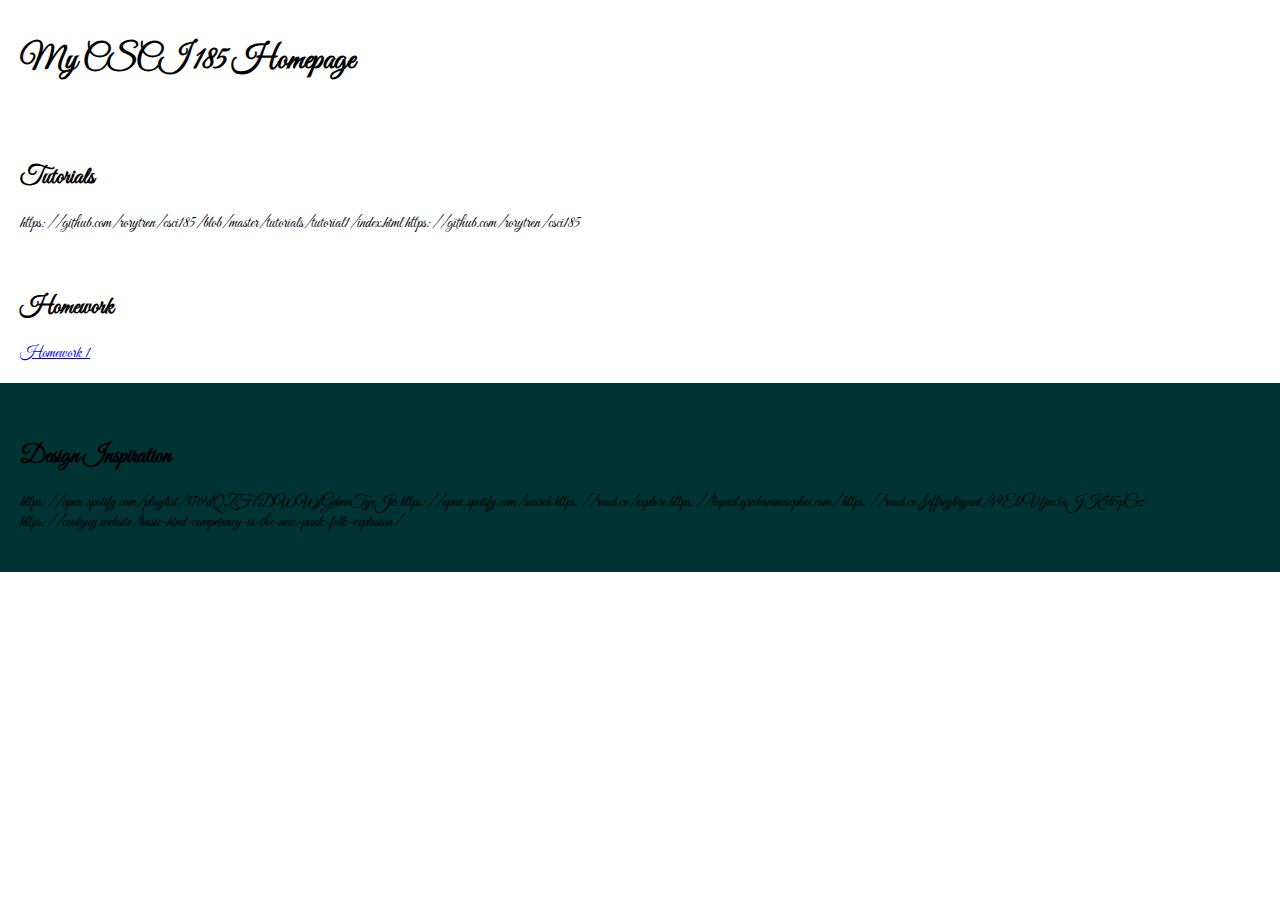
<file: index.html>
<!DOCTYPE html>
<html lang="en">
   <head>
        <!-- stylesheets and metadata go here -->
       <title>My CSCI 185 Homepage</title>       
       <link rel="stylesheet" href="style.css">
   </head>
   <body>
       <!-- HTML content tags go here. Change anything you want! -->
       <header>
           <h1>My CSCI 185 Homepage</h1>
       </header> 
       <main>
            <section id="tutorials">
                <h2>Tutorials</h2>
                 
                 https://github.com/rorytren/csci185/blob/master/tutorials/tutorial1/index.html
                 https://github.com/rorytren/csci185
                
            </section>
            <section id="homework">
                <h2>Homework</h2>
                <a href= "homework\hw01\index.html">Homework 1</a>
            </section>
            <section id="inspiration">
                <h2>Design Inspiration</h2>
                
                    https://open.spotify.com/playlist/37i9dQZF1DWWjGdmeTyeJ6
                    https://open.spotify.com/search
                    https://read.cv/explore
                    https://liquid.grahammacphee.com/
                    https://read.cv/jeffreybryant/49El1V1jw3aJK5b5pCez
                    https://coolguy.website/basic-html-competency-is-the-new-punk-folk-explosion/
                
            </section>
        </main>
   </body>
</html>
</file>
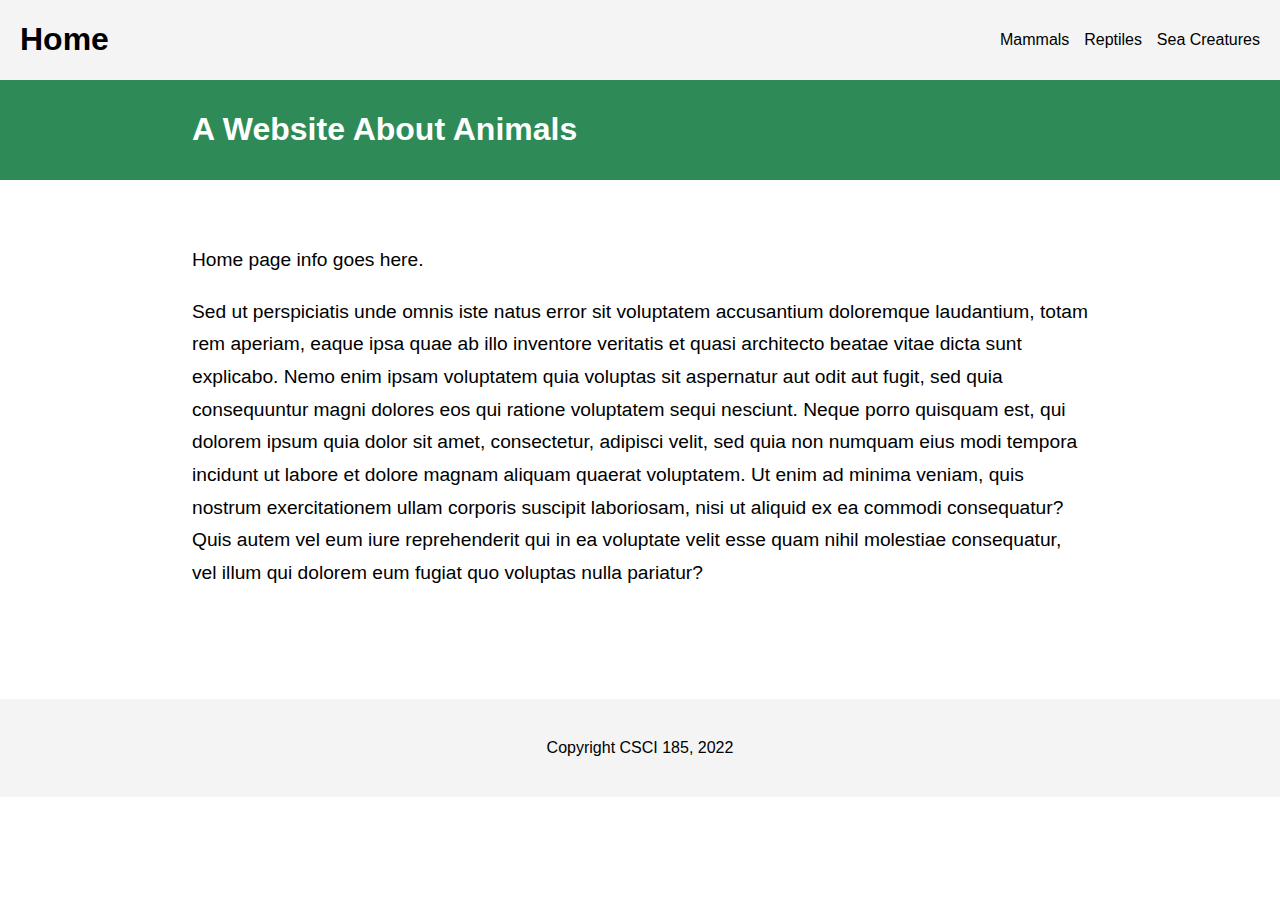
<file: quiz01/task01/index.html>
<!DOCTYPE html>
<html lang="en">
<head>
    <link rel="stylesheet" href="styles.css">
    <meta charset="UTF-8">
    <meta http-equiv="X-UA-Compatible" content="IE=edge">
    <meta name="viewport" content="width=device-width, initial-scale=1.0">
    <title>A Website About Animals</title>
</head>
<body>
    <nav>
        <h1>Home</h1>
        <ul>
            <li>
                <a href="task01\pages\mammals.html">Mammals</a>
            </li>
            <li>
                <a href="task01\pages\reptiles.html">Reptiles</a>
            </li>
            <li>
                <a href="task01\pages\sea-creatures.html">Sea Creatures</a>
            </li>
        </ul>
    </nav>
    <header>
        <h1>A Website About Animals</h1>
    </header>
    <main>
        <p>Home page info goes here.</p>
        <p>
            Sed ut perspiciatis unde omnis iste natus error sit 
            voluptatem accusantium doloremque laudantium, 
            totam rem aperiam, eaque ipsa quae ab illo inventore 
            veritatis et quasi architecto beatae vitae dicta sunt 
            explicabo. Nemo enim ipsam voluptatem quia voluptas sit 
            aspernatur aut odit aut fugit, sed quia consequuntur 
            magni dolores eos qui ratione voluptatem sequi nesciunt. 
            Neque porro quisquam est, qui dolorem ipsum quia dolor 
            sit amet, consectetur, adipisci velit, sed quia non 
            numquam eius modi tempora incidunt ut labore et dolore 
            magnam aliquam quaerat voluptatem. Ut enim ad minima veniam, 
            quis nostrum exercitationem ullam corporis suscipit 
            laboriosam, nisi ut aliquid ex ea commodi consequatur? 
            Quis autem vel eum iure reprehenderit qui in ea voluptate 
            velit esse quam nihil molestiae consequatur, vel illum 
            qui dolorem eum fugiat quo voluptas nulla pariatur?
        </p>
    </main>
    <footer>Copyright CSCI 185, 2022</footer>
    
</body>
</html>
</file>
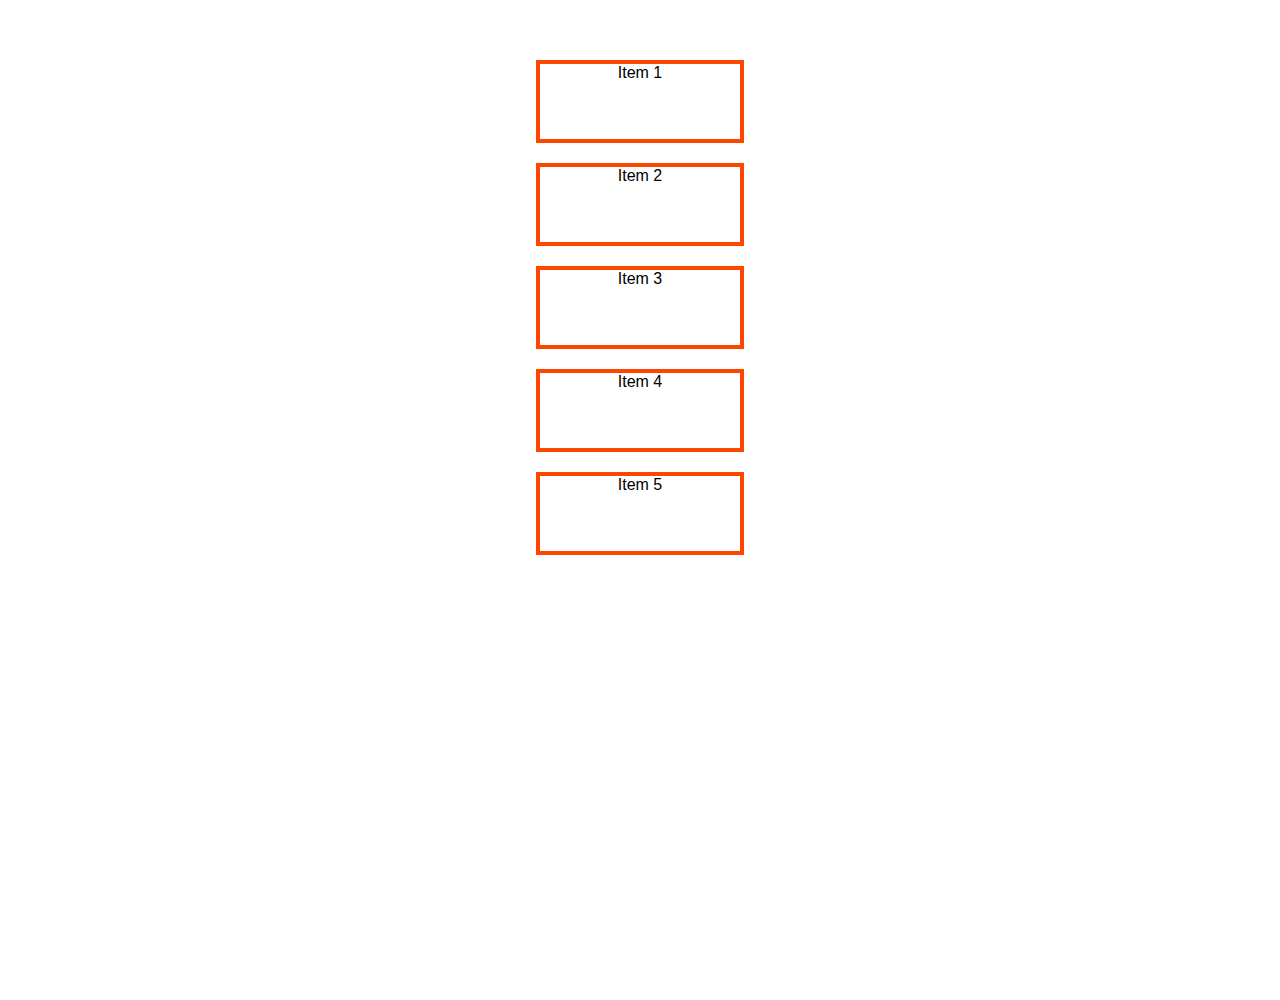
<file: quiz01/task03/index.html>
<!DOCTYPE html>
<html lang="en">
<head>
    <meta charset="UTF-8">
    <title>Flexbox Exercise</title>
    <meta name="google" content="notranslate">
    <meta name="viewport" content="width=device-width, initial-scale=1.0">
    <link rel="stylesheet" href="styles.css">
</head>
<body>
    <main>
        <section>Item 1</section>
        <section>Item 2</section>
        <section>Item 3</section>
        <section>Item 4</section>
        <section>Item 5</section>
    </main>
  
</body>
</html>
</file>
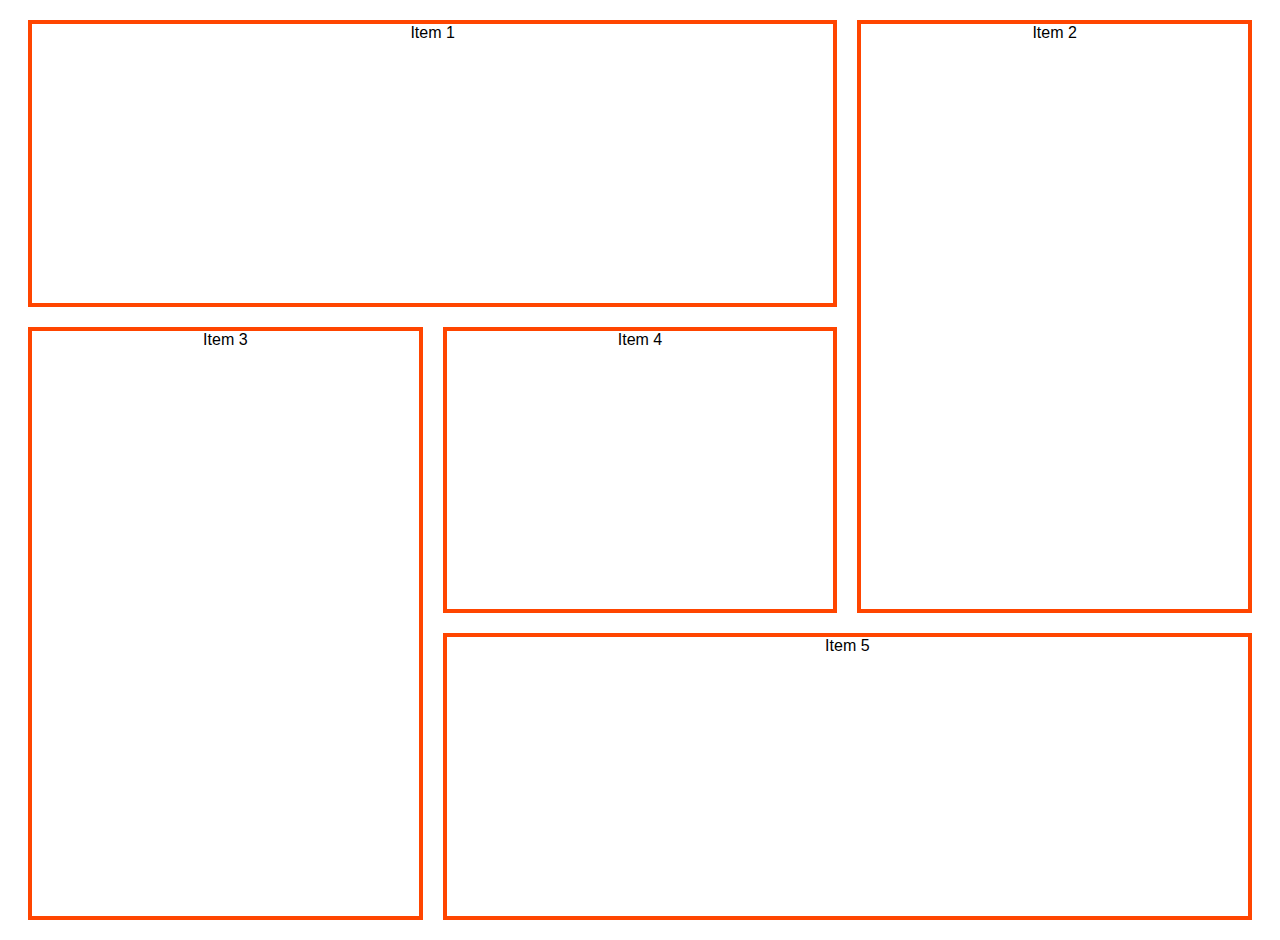
<file: quiz01/task04/index.html>
<!DOCTYPE html>
<html lang="en">
<head>
    <meta charset="UTF-8">
    <title>CSS Grid Exercise</title>
    <meta name="google" content="notranslate">
    <meta name="viewport" content="width=device-width, initial-scale=1.0">
    <link rel="stylesheet" href="styles.css">
</head>
<body>
    <main>
        <section id="s1">Item 1</section>
        <section id="s2">Item 2</section>
        <section id="s3">Item 3</section>
        <section id="s4">Item 4</section>
        <section id="s5">Item 5</section>
    </main>
  
</body>
</html>
</file>
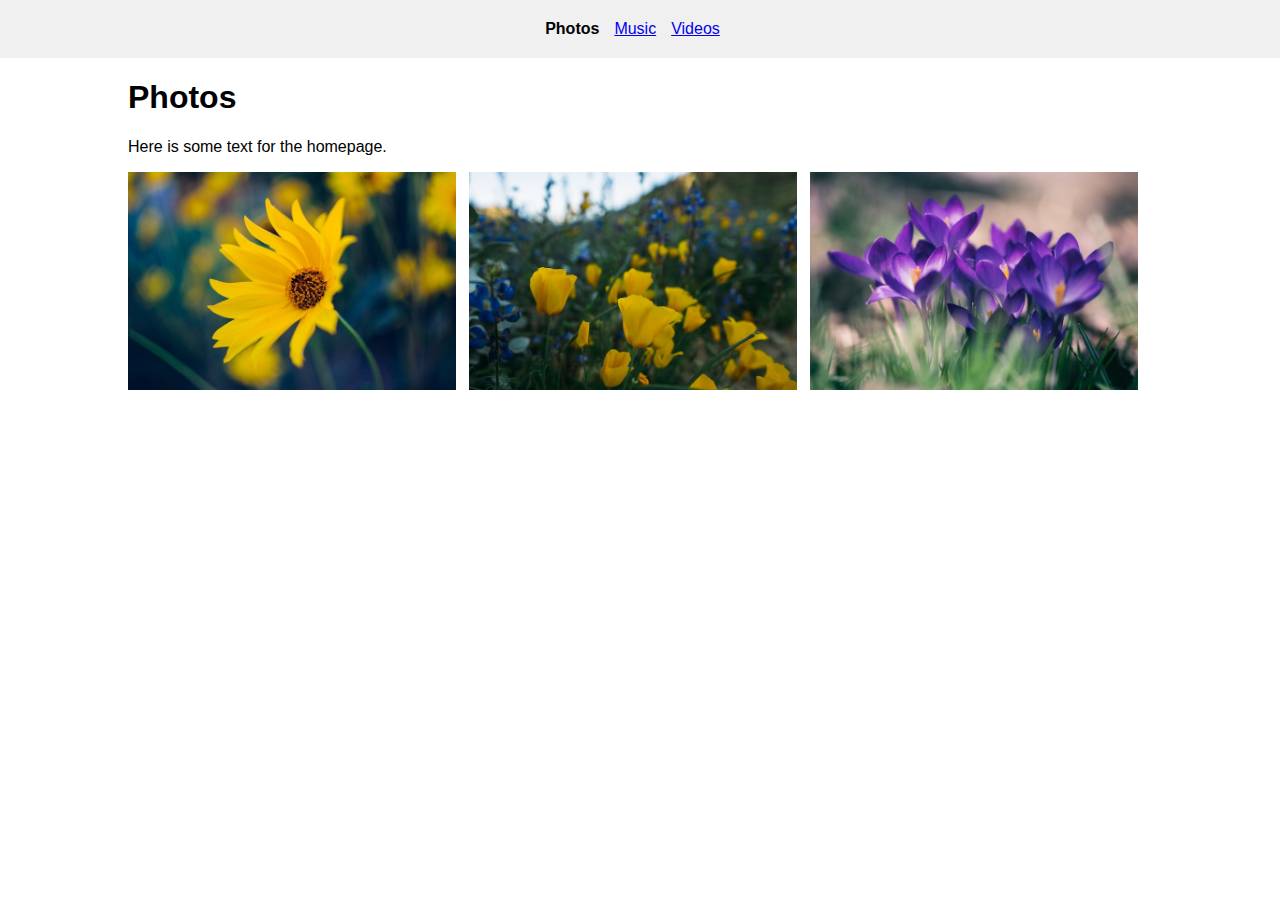
<file: tutorials/tutorial01/index.html>
<!DOCTYPE html>
<html lang="en">
    <head>
        <!-- stylesheets and metadata go here -->
        <title>Photos</title>       
        <link rel="stylesheet" href="style.css"> 
    </head>
    <body>
        <!-- HTML content tags go here -->
        <nav class="navbar">
            <strong>Photos</strong>
            <a href="http://127.0.0.1:5500/music.html">Music</a>
            <a href="http://127.0.0.1:5500/videos.html">Videos</a>
        </nav>
        <main>
            <h1>Photos</h1>
            <p>Here is some text for the homepage.</p>

            <section class="photo-section">
                <!-- photos go here-->
                <img src="images\daisy.jpg"/>
                <img src="images\poppies.jpg"/>
                <img src="images\purple.jpg"/>
            </section>
        </main>
    </body>
</html>
</file>
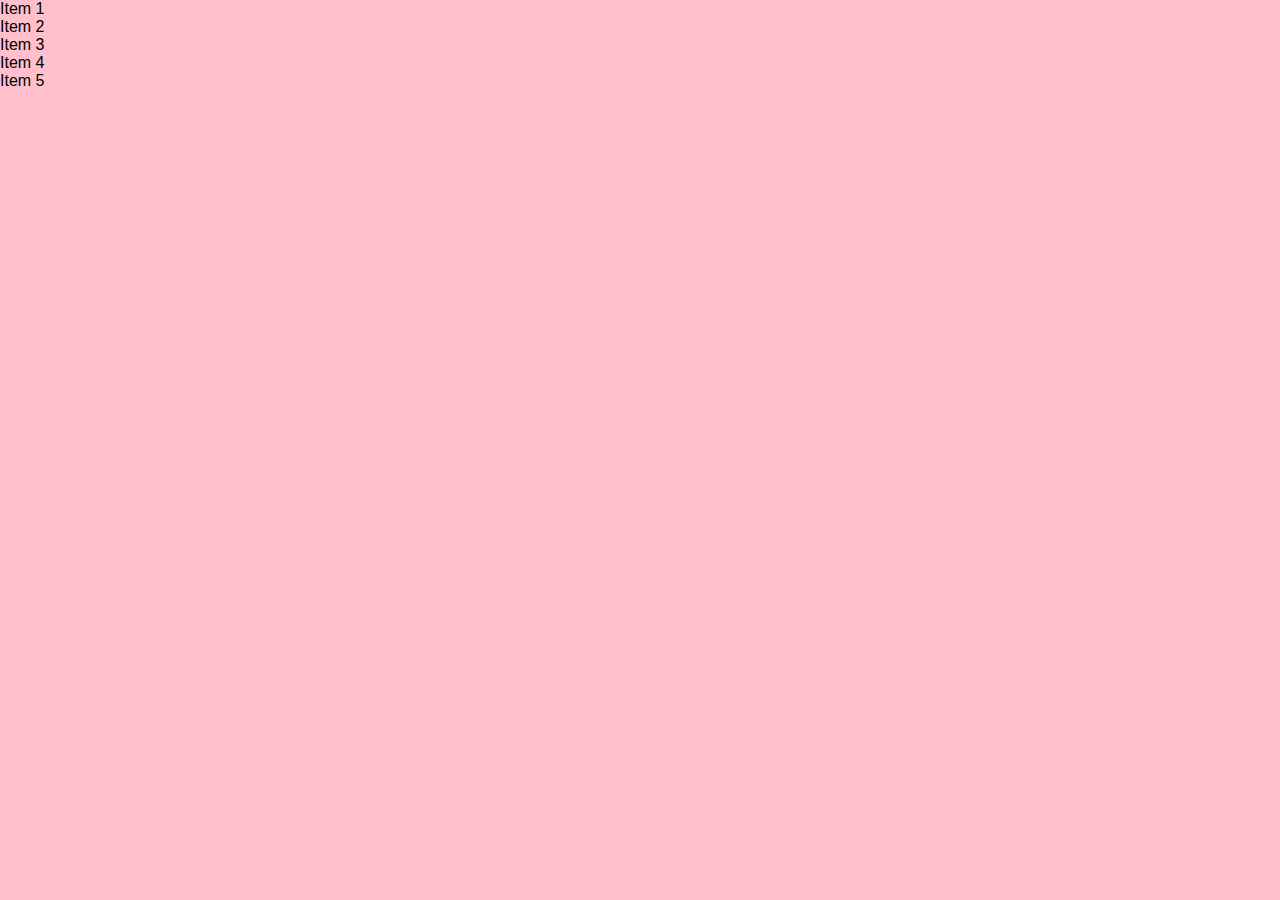
<file: tutorials/tutorial04/exercise02/index.html>
<!DOCTYPE html>
<html lang="en">
<head>
    <meta charset="UTF-8">
    <meta name="viewport" content="width=device-width, initial-scale=1.0">
    <title>About Us</title>
    <link rel="stylesheet" href="grid-styles.css">
</head>
<body>
    <main class="grid-container">
        <div class="item-1">Item 1</div>
        <div class="item-2">Item 2</div>
        <div class="item-3">Item 3</div>
        <div class="item-4">Item 4</div>
        <div class="item-5">Item 5</div>
    </main>
</body>
</html>
</file>
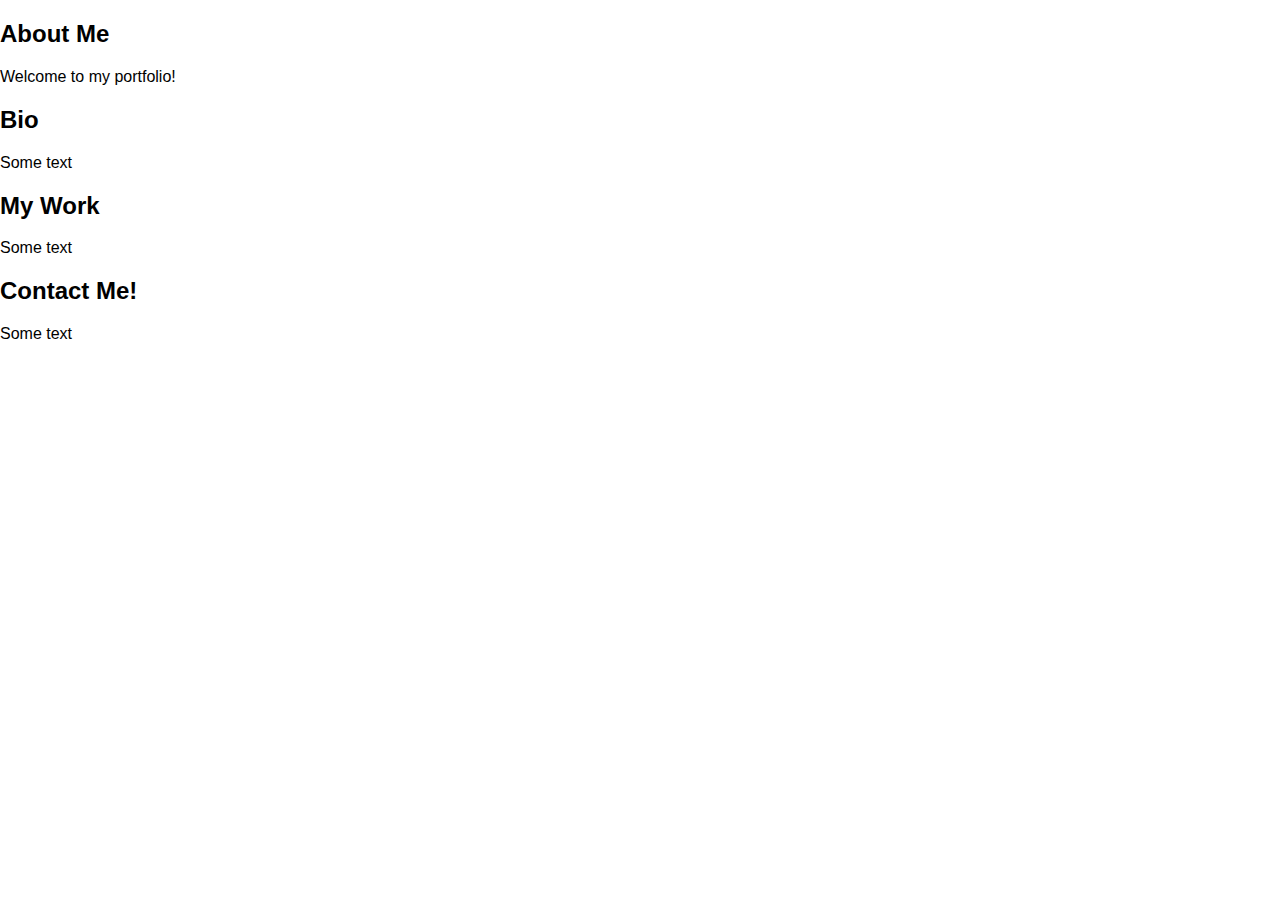
<file: tutorials/tutorial04/exercise03/index.html>
<!DOCTYPE html>
<html lang="en" >
<head>
    <meta charset="UTF-8">
    <title>Flexbox Exercise</title>
    <meta name="viewport" content="width=device-width, initial-scale=1.0">
    <link rel="stylesheet" href="https://cdnjs.cloudflare.com/ajax/libs/font-awesome/5.11.2/css/all.min.css">
    <link rel="stylesheet" href="style.css">
</head>
<body>
    <main>
        <section id="home">
            <h2>About Me</h2>
            <p>Welcome to my portfolio!</p>
        </section>

        <section id="bio">
            <h2>Bio</h2>
            <p>Some text</p>
        </section>

        <section id="portfolio">
            <h2>My Work</h2>
            <p>Some text</p>
        </section>

        <section id="contact">
            <h2>Contact Me!</h2>
            <p>Some text</p>
        </section>
    </main>
  
</body>
</html>
</file>
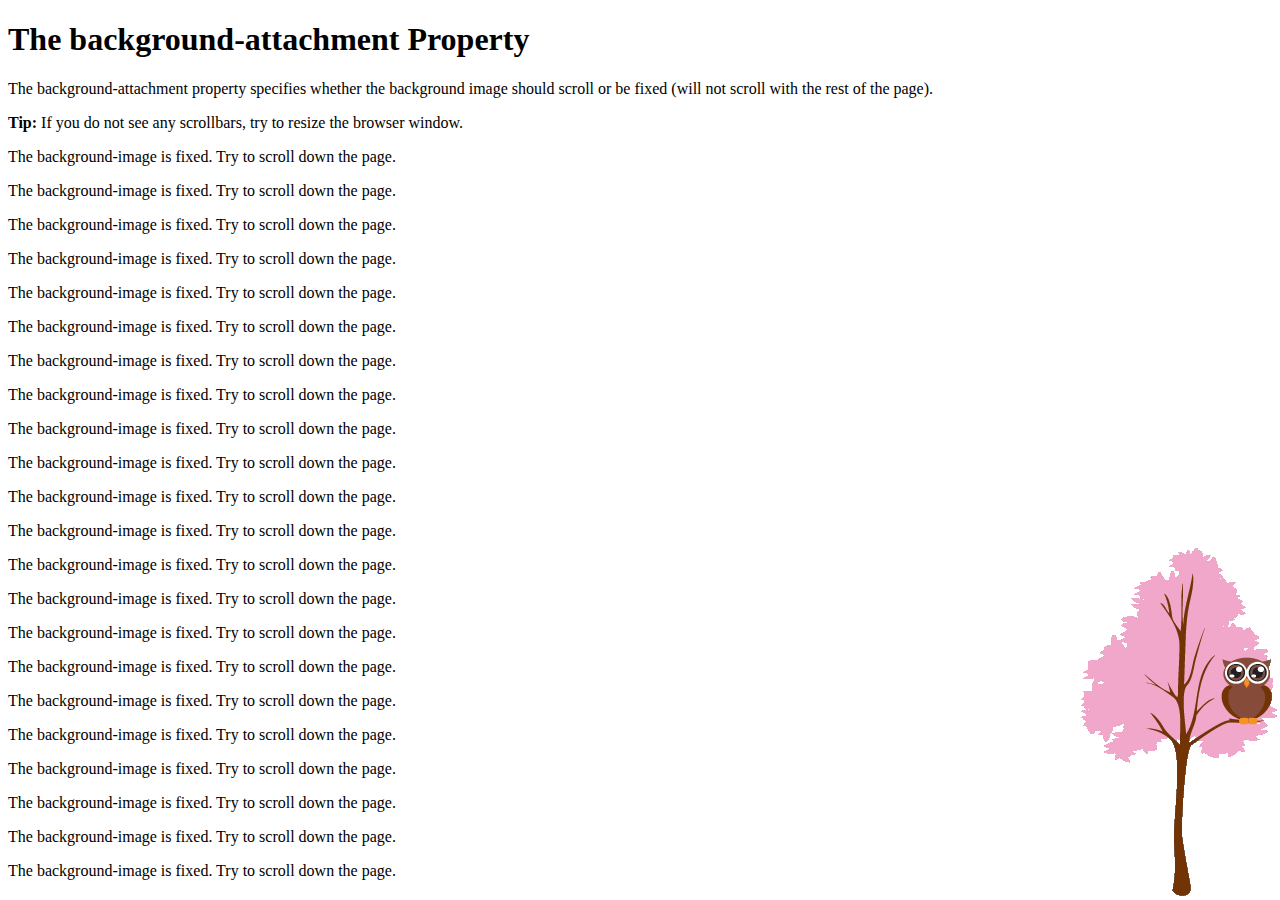
<file: tutorials/tutorial05/sample-files/01a-image-bg/index.html>
<!DOCTYPE html>
<html lang="en">

<head>
    <meta charset="UTF-8">
    <meta http-equiv="X-UA-Compatible" content="IE=edge">
    <meta name="viewport" content="width=device-width, initial-scale=1.0">
    <link rel="stylesheet" href="styles.css">
    <title>Parallax Simple</title>
</head>

<body>

    <h1>The background-attachment Property</h1>

    <p>The background-attachment property specifies whether the background image should scroll or be fixed (will not
        scroll with the rest of the page).</p>

    <p><strong>Tip:</strong> If you do not see any scrollbars, try to resize the browser window.</p>

    <p>The background-image is fixed. Try to scroll down the page.</p>
    <p>The background-image is fixed. Try to scroll down the page.</p>
    <p>The background-image is fixed. Try to scroll down the page.</p>
    <p>The background-image is fixed. Try to scroll down the page.</p>
    <p>The background-image is fixed. Try to scroll down the page.</p>
    <p>The background-image is fixed. Try to scroll down the page.</p>
    <p>The background-image is fixed. Try to scroll down the page.</p>
    <p>The background-image is fixed. Try to scroll down the page.</p>
    <p>The background-image is fixed. Try to scroll down the page.</p>
    <p>The background-image is fixed. Try to scroll down the page.</p>
    <p>The background-image is fixed. Try to scroll down the page.</p>
    <p>The background-image is fixed. Try to scroll down the page.</p>
    <p>The background-image is fixed. Try to scroll down the page.</p>
    <p>The background-image is fixed. Try to scroll down the page.</p>
    <p>The background-image is fixed. Try to scroll down the page.</p>
    <p>The background-image is fixed. Try to scroll down the page.</p>
    <p>The background-image is fixed. Try to scroll down the page.</p>
    <p>The background-image is fixed. Try to scroll down the page.</p>
    <p>The background-image is fixed. Try to scroll down the page.</p>
    <p>The background-image is fixed. Try to scroll down the page.</p>
    <p>The background-image is fixed. Try to scroll down the page.</p>
    <p>The background-image is fixed. Try to scroll down the page.</p>
</body>

</html>
</file>
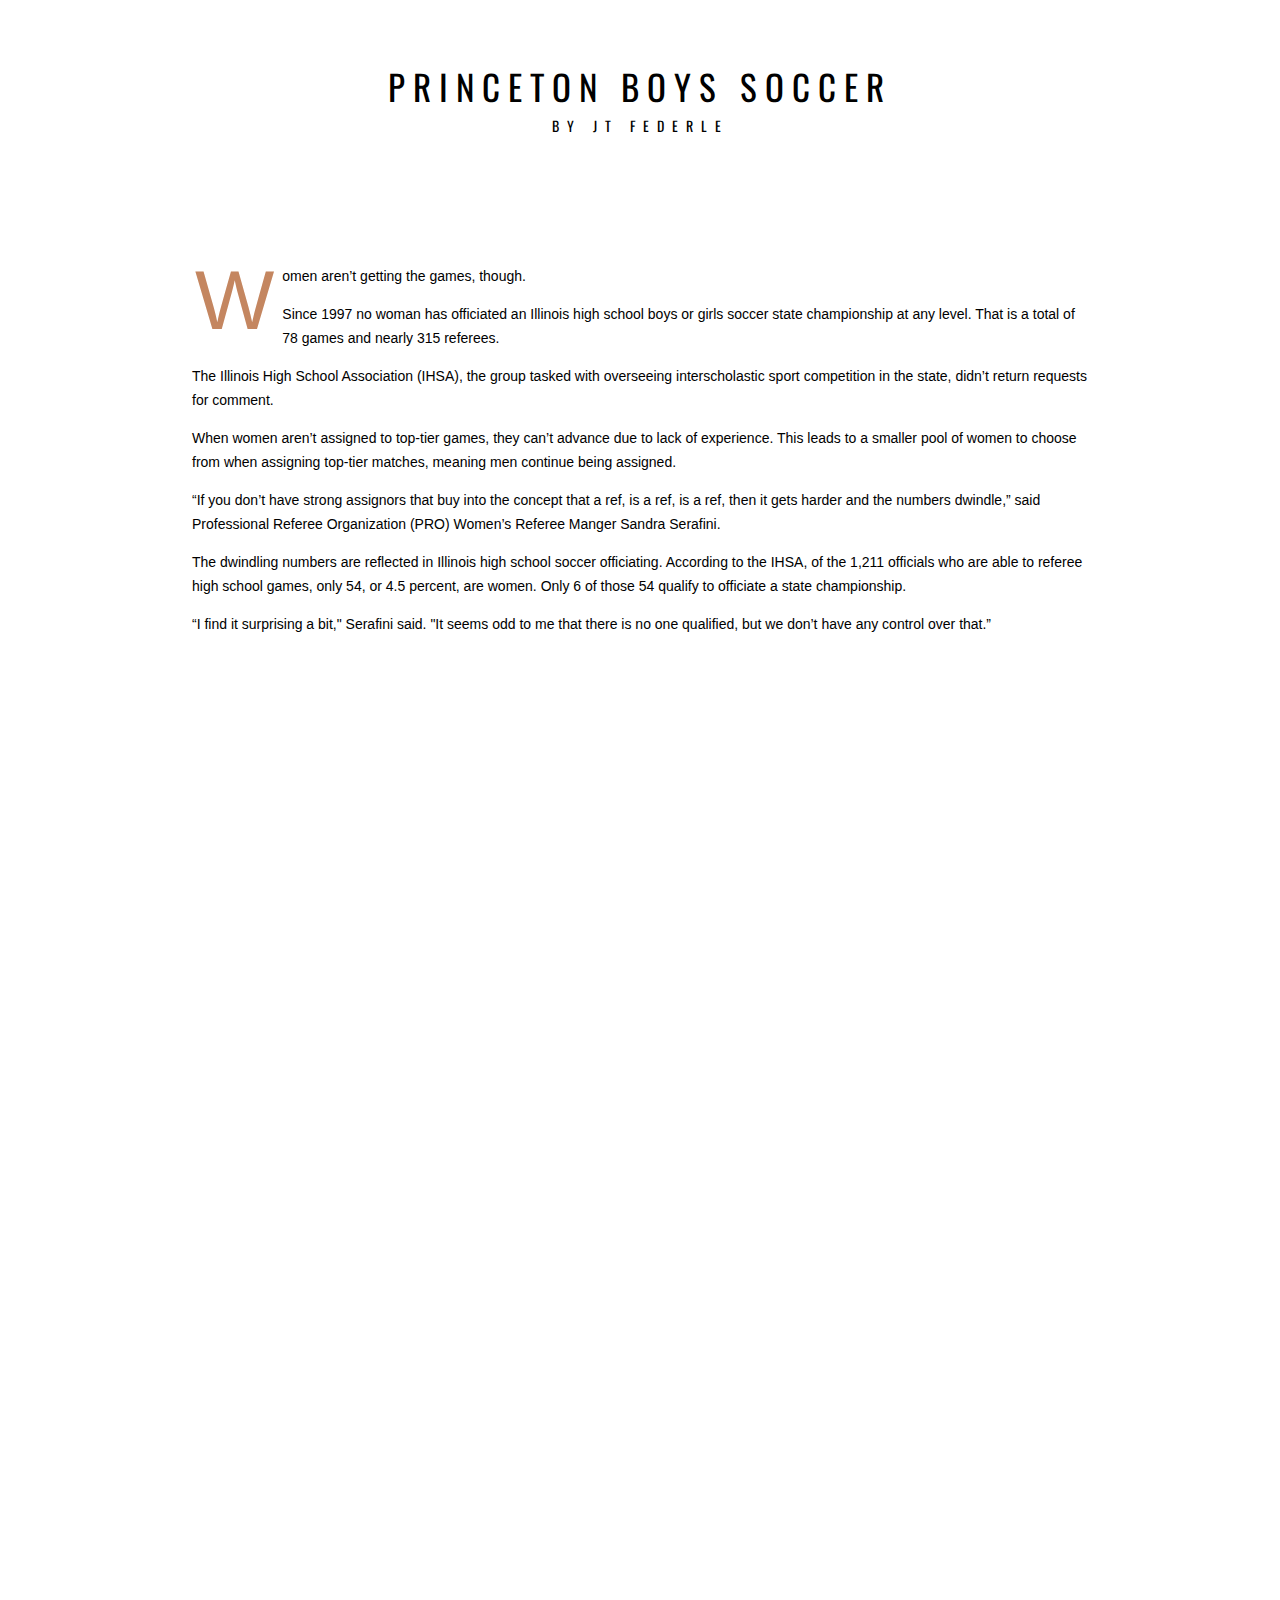
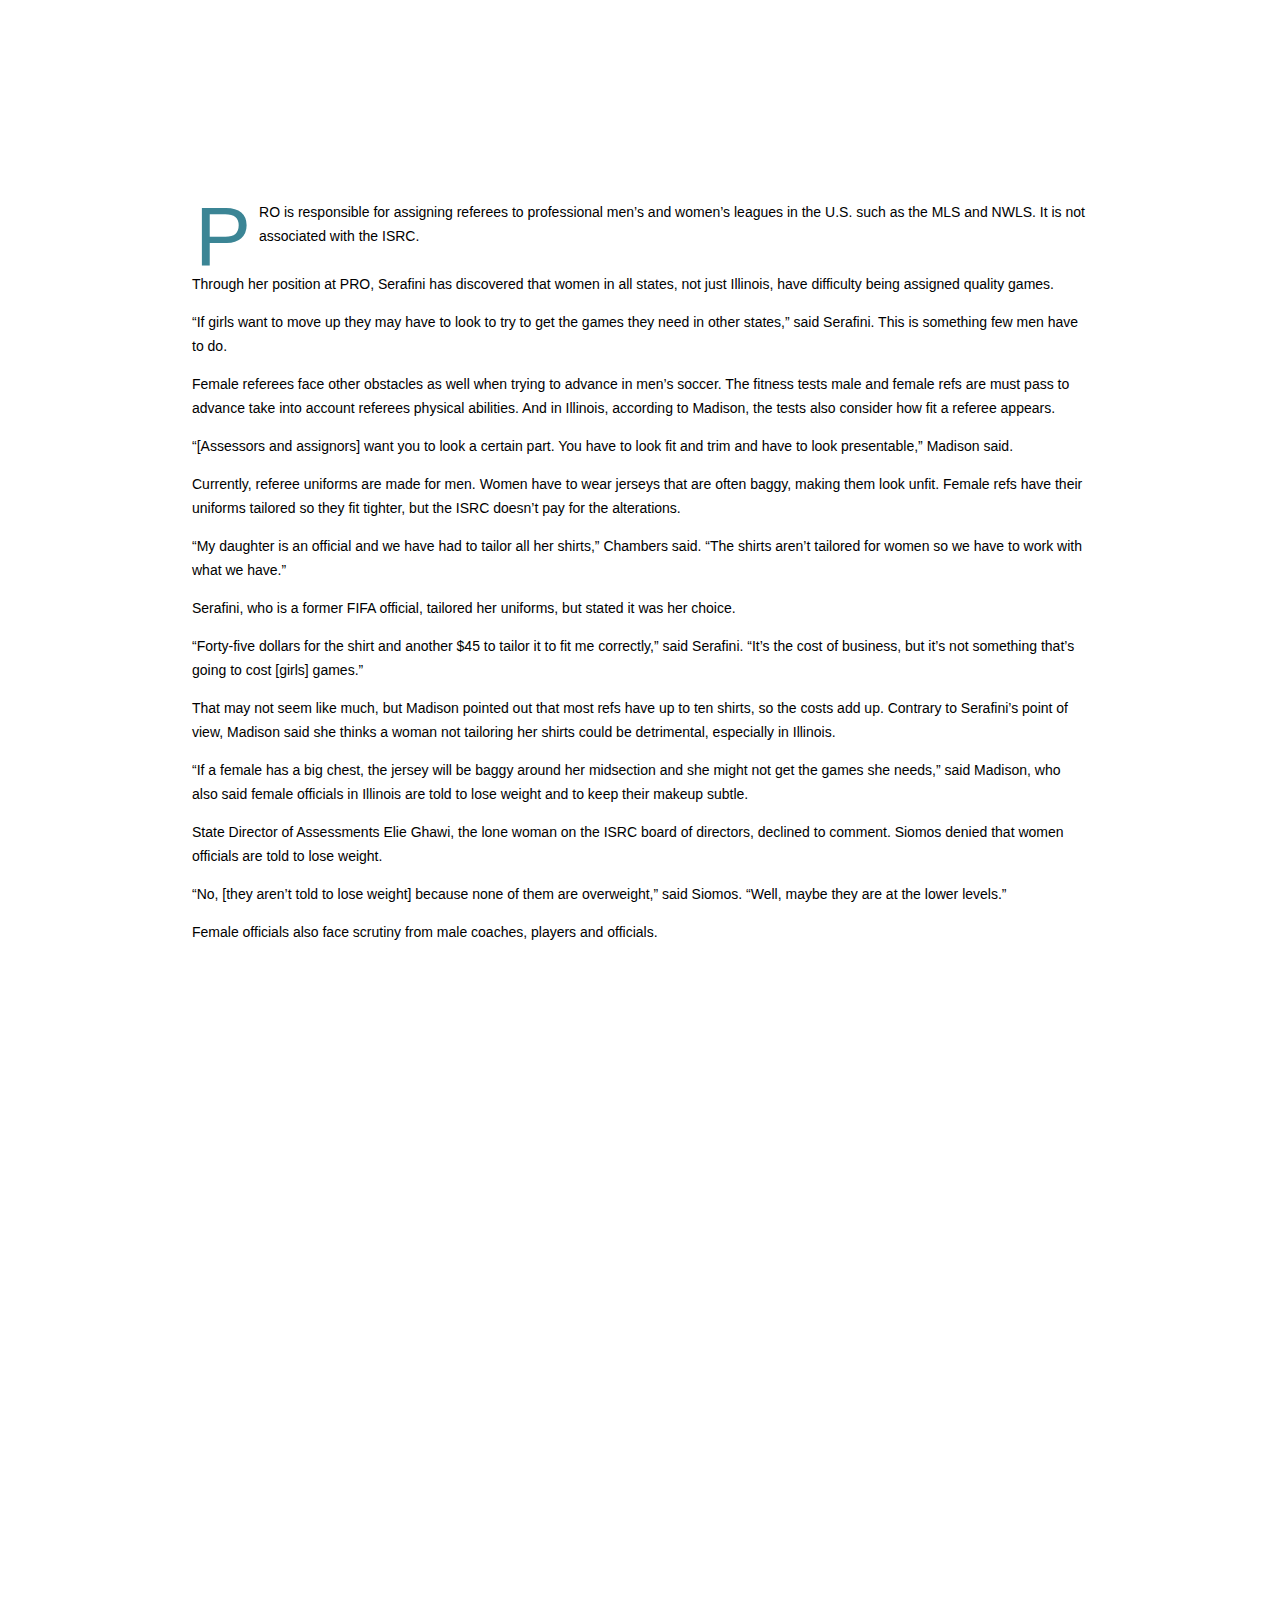
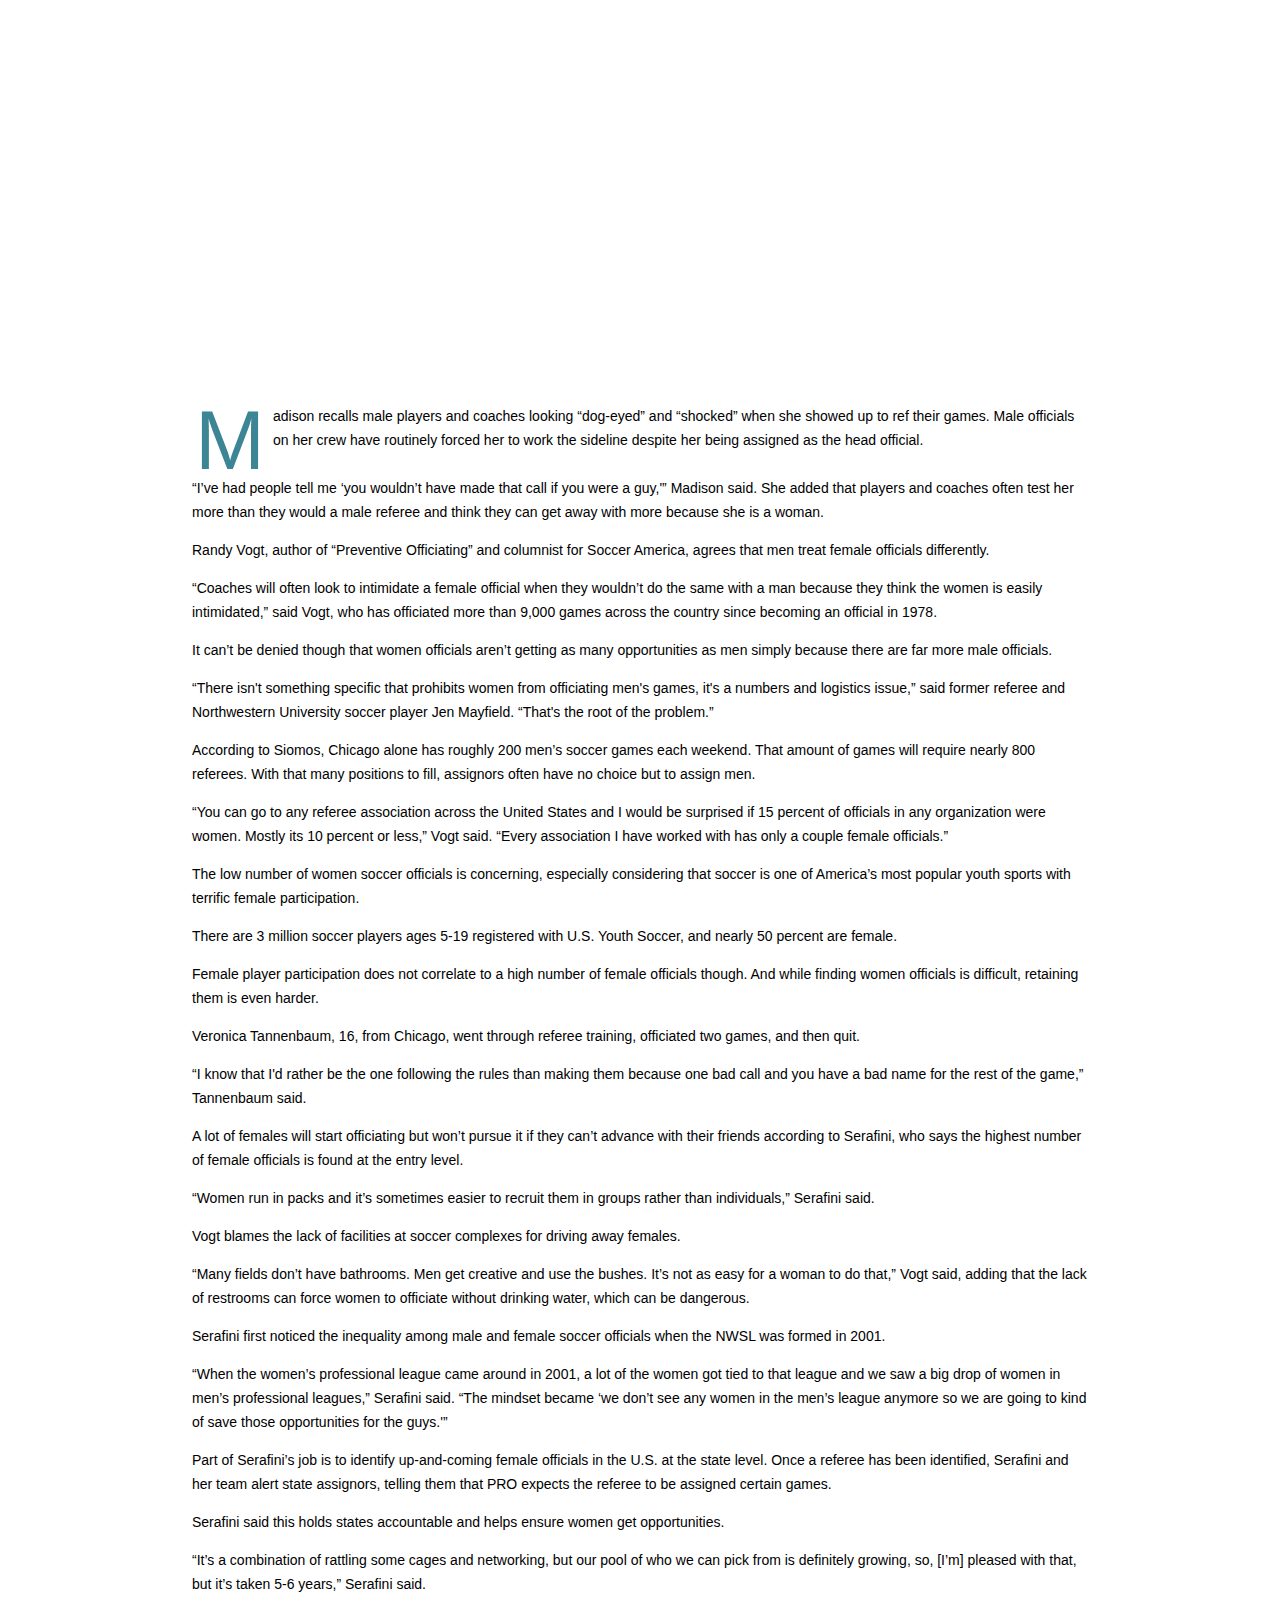
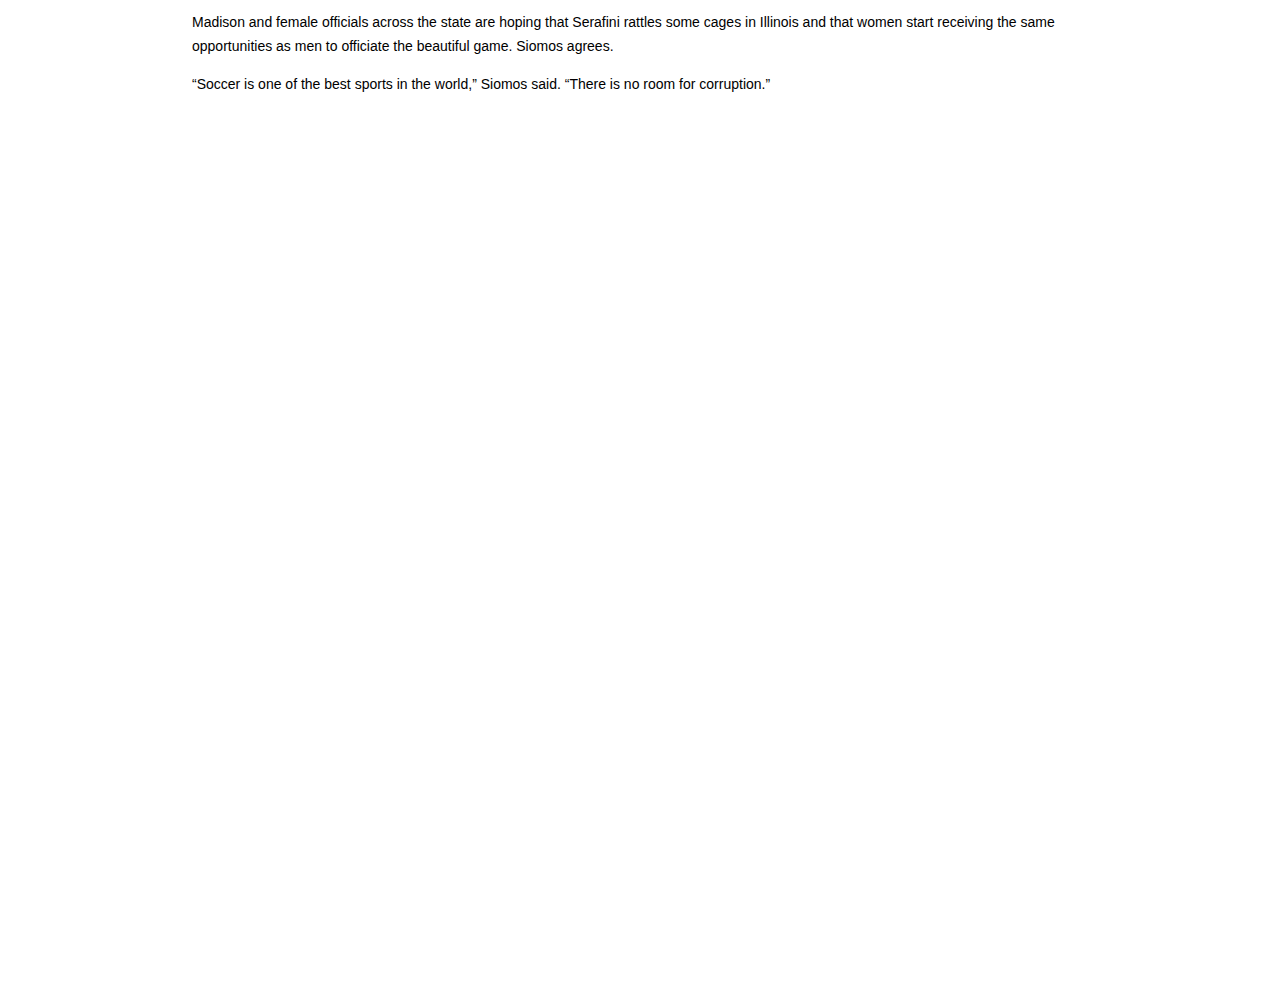
<file: tutorials/tutorial05/sample-files/01c-image-bg-parallax/index.html>
<!DOCTYPE html>
<html lang="en">

<head>
    <meta charset="UTF-8">
    <title>Image: background-attachment: fixed</title>
    <link rel="stylesheet" href="style.css">

</head>

<body>

    <section>
        <div class="title">
            <h1>Princeton Boys Soccer</h1>
            <h3>By JT Federle</h3>
        </div>
    </section>

    <section class="content">
        <div class="block">
            <p><span class="first-character atw">W</span>omen aren’t getting the games, though.</p>

            <p>Since 1997 no woman has officiated an Illinois high school boys or girls soccer state championship at any
                level. That is a total of 78 games and nearly 315 referees. </p>

            <p>The Illinois High School Association (IHSA), the group tasked with overseeing interscholastic sport
                competition in the state, didn’t return requests for comment. </p>

            <p>When women aren’t assigned to top-tier games, they can’t advance due to lack of experience. This leads to
                a smaller pool of women to choose from when assigning top-tier matches, meaning men continue being
                assigned. </p>

            <p>“If you don’t have strong assignors that buy into the concept that a ref, is a ref, is a ref, then it
                gets harder and the numbers dwindle,” said Professional Referee Organization (PRO) Women’s Referee
                Manger Sandra Serafini.</p>

            <p>The dwindling numbers are reflected in Illinois high school soccer officiating. According to the IHSA, of
                the 1,211 officials who are able to referee high school games, only 54, or 4.5 percent, are women. Only
                6 of those 54 qualify to officiate a state championship. </p>

            <p>“I find it surprising a bit," Serafini said. "It seems odd to me that there is no one qualified, but we
                don’t have any control over that.”
            </p>
        </div>
    </section>
    <section>
        <div class="parallax-one">
            <h2>No Female Has Officiated A High School Soccer State Championship Since 1997</h2>
        </div>
    </section>
    <section class="content">
        <div class="block">
            <p><span class="first-character sc">P</span>RO is responsible for assigning referees to professional men’s
                and women’s leagues in the U.S. such as the MLS and NWLS. It is not associated with the ISRC.</p>

            <p class="margin-top-10">
                Through her position at PRO, Serafini has discovered that women in all states, not just Illinois, have
                difficulty being assigned quality games.</p>

            <p>“If girls want to move up they may have to look to try to get the games they need in other states,”
                said Serafini. This is something few men have to do.</p>

            <p>Female referees face other obstacles as well when trying to advance in men’s soccer. The fitness
                tests male and female refs are must pass to advance take into account referees physical
                abilities. And in Illinois, according to Madison, the tests also consider how fit a referee
                appears.</p>

            <p>“[Assessors and assignors] want you to look a certain part. You have to look fit and trim and
                have to look presentable,” Madison said. </p>

            <p>Currently, referee uniforms are made for men. Women have to wear jerseys that are often baggy,
                making them look unfit. Female refs have their uniforms tailored so they fit tighter, but the
                ISRC doesn’t pay for the alterations.</p>

            <p>“My daughter is an official and we have had to tailor all her shirts,” Chambers said. “The shirts
                aren’t tailored for women so we have to work with what we have.”</p>

            <p>Serafini, who is a former FIFA official, tailored her uniforms, but stated it was her choice.</p>

            <p>“Forty-five dollars for the shirt and another $45 to tailor it to fit me correctly,” said
                Serafini. “It’s the cost of business, but it’s not something that’s going to cost
                [girls] games.”</p>

            <p>That may not seem like much, but Madison pointed out that most refs have up to ten
                shirts, so the costs add up. Contrary to Serafini’s point of view, Madison said she
                thinks a woman not tailoring her shirts could be detrimental, especially in
                Illinois.</p>

            <p>“If a female has a big chest, the jersey will be baggy around her midsection and
                she might not get the games she needs,” said Madison, who also said female
                officials in Illinois are told to lose weight and to keep their makeup subtle.</p>

            <p>State Director of Assessments Elie Ghawi, the lone woman on the ISRC board of
                directors, declined to comment. Siomos denied that women officials are told
                to lose weight.</p>

            <p>“No, [they aren’t told to lose weight] because none of them are
                overweight,” said Siomos. “Well, maybe they are at the lower levels.”</p>

            <p>Female officials also face scrutiny from male coaches, players and
                officials.</p>
        </div>
    </section>

    <section>
        <div class="parallax-two">
            <h2>Female Refs Often Have To Go Out Of State To Get The Games They Need To Advance</h2>
        </div>
    </section>

    <section class="content">
        <div class="block">
            <p><span class="first-character sc">M</span>adison recalls male players and coaches looking “dog-eyed” and
                “shocked” when she showed up to ref their games. Male officials on her crew have routinely forced her to
                work the sideline despite her being assigned as the head official.</p>

            <p class="margin-top-10">
                “I’ve had people tell me ‘you wouldn’t have made that call if you were a guy,'” Madison said. She added
                that players and coaches often test her more than they would a male referee and think they can get away
                with more because she is a woman.

                <p>Randy Vogt, author of “Preventive Officiating” and columnist for Soccer America, agrees that men
                    treat female officials differently.

                    <p>“Coaches will often look to intimidate a female official when they wouldn’t do the same with a
                        man because they think the women is easily intimidated,” said Vogt, who has officiated more than
                        9,000 games across the country since becoming an official in 1978.

                        <p>It can’t be denied though that women officials aren’t getting as many opportunities as men
                            simply because there are far more male officials.

                            <p>“There isn't something specific that prohibits women from officiating men's games, it's a
                                numbers and logistics issue,” said former referee and Northwestern University soccer
                                player Jen Mayfield. “That's the root of the problem.”

                                <p>According to Siomos, Chicago alone has roughly 200 men’s soccer games each weekend.
                                    That amount of games will require nearly 800 referees. With that many positions to
                                    fill, assignors often have no choice but to assign men.

                                    <p>“You can go to any referee association across the United States and I would be
                                        surprised if 15 percent of officials in any organization were women. Mostly its
                                        10 percent or less,” Vogt said. “Every association I have worked with has only a
                                        couple female officials.”

                                        <p>The low number of women soccer officials is concerning, especially
                                            considering that soccer is one of America’s most popular youth sports with
                                            terrific female participation.

                                            <p>There are 3 million soccer players ages 5-19 registered with U.S. Youth
                                                Soccer, and nearly 50 percent are female.

                                                <p>Female player participation does not correlate to a high number of
                                                    female officials though. And while finding women officials is
                                                    difficult, retaining them is even harder.

                                                    <p>Veronica Tannenbaum, 16, from Chicago, went through referee
                                                        training, officiated two games, and then quit.

                                                        <p>“I know that I'd rather be the one following the rules than
                                                            making them because one bad call and you have a bad name for
                                                            the rest of the game,” Tannenbaum said.

                                                            <p>A lot of females will start officiating but won’t pursue
                                                                it if they can’t advance with their friends according to
                                                                Serafini, who says the highest number of female
                                                                officials is found at the entry level.

                                                                <p>“Women run in packs and it’s sometimes easier to
                                                                    recruit them in groups rather than individuals,”
                                                                    Serafini said.

                                                                    <p>Vogt blames the lack of facilities at soccer
                                                                        complexes for driving away females.

                                                                        <p>“Many fields don’t have bathrooms. Men get
                                                                            creative and use the bushes. It’s not as
                                                                            easy for a woman to do that,” Vogt said,
                                                                            adding that the lack of restrooms can force
                                                                            women to officiate without drinking water,
                                                                            which can be dangerous.

                                                                            <p>Serafini first noticed the inequality
                                                                                among male and female soccer officials
                                                                                when the NWSL was formed in 2001.

                                                                                <p>“When the women’s professional league
                                                                                    came around in 2001, a lot of the
                                                                                    women got tied to that league and we
                                                                                    saw a big drop of women in men’s
                                                                                    professional leagues,” Serafini
                                                                                    said. “The mindset became ‘we don’t
                                                                                    see any women in the men’s league
                                                                                    anymore so we are going to kind of
                                                                                    save those opportunities for the
                                                                                    guys.'”

                                                                                    <p>Part of Serafini’s job is to
                                                                                        identify up-and-coming female
                                                                                        officials in the U.S. at the
                                                                                        state level. Once a referee has
                                                                                        been identified, Serafini and
                                                                                        her team alert state assignors,
                                                                                        telling them that PRO expects
                                                                                        the referee to be assigned
                                                                                        certain games.

                                                                                        <p>Serafini said this holds
                                                                                            states accountable and helps
                                                                                            ensure women get
                                                                                            opportunities.

                                                                                            <p>“It’s a combination of
                                                                                                rattling some cages and
                                                                                                networking, but our pool
                                                                                                of who we can pick from
                                                                                                is definitely growing,
                                                                                                so, [I’m] pleased with
                                                                                                that, but it’s taken 5-6
                                                                                                years,” Serafini said.

                                                                                                <p>Madison and female
                                                                                                    officials across the
                                                                                                    state are hoping
                                                                                                    that Serafini
                                                                                                    rattles some cages
                                                                                                    in Illinois and that
                                                                                                    women start
                                                                                                    receiving the same
                                                                                                    opportunities as men
                                                                                                    to officiate the
                                                                                                    beautiful game.
                                                                                                    Siomos agrees.

                                                                                                    <p>“Soccer is one of
                                                                                                        the best sports
                                                                                                        in the world,”
                                                                                                        Siomos said.
                                                                                                        “There is no
                                                                                                        room for
                                                                                                        corruption.”
                                                                                                    </p>
        </div>
    </section>


    <section>
        <div class="parallax-three">
            <h2>No Female Refs Were Part Of The men's 2014 fifa world cup</h2>
        </div>
    </section>


</body>

</html>
</file>
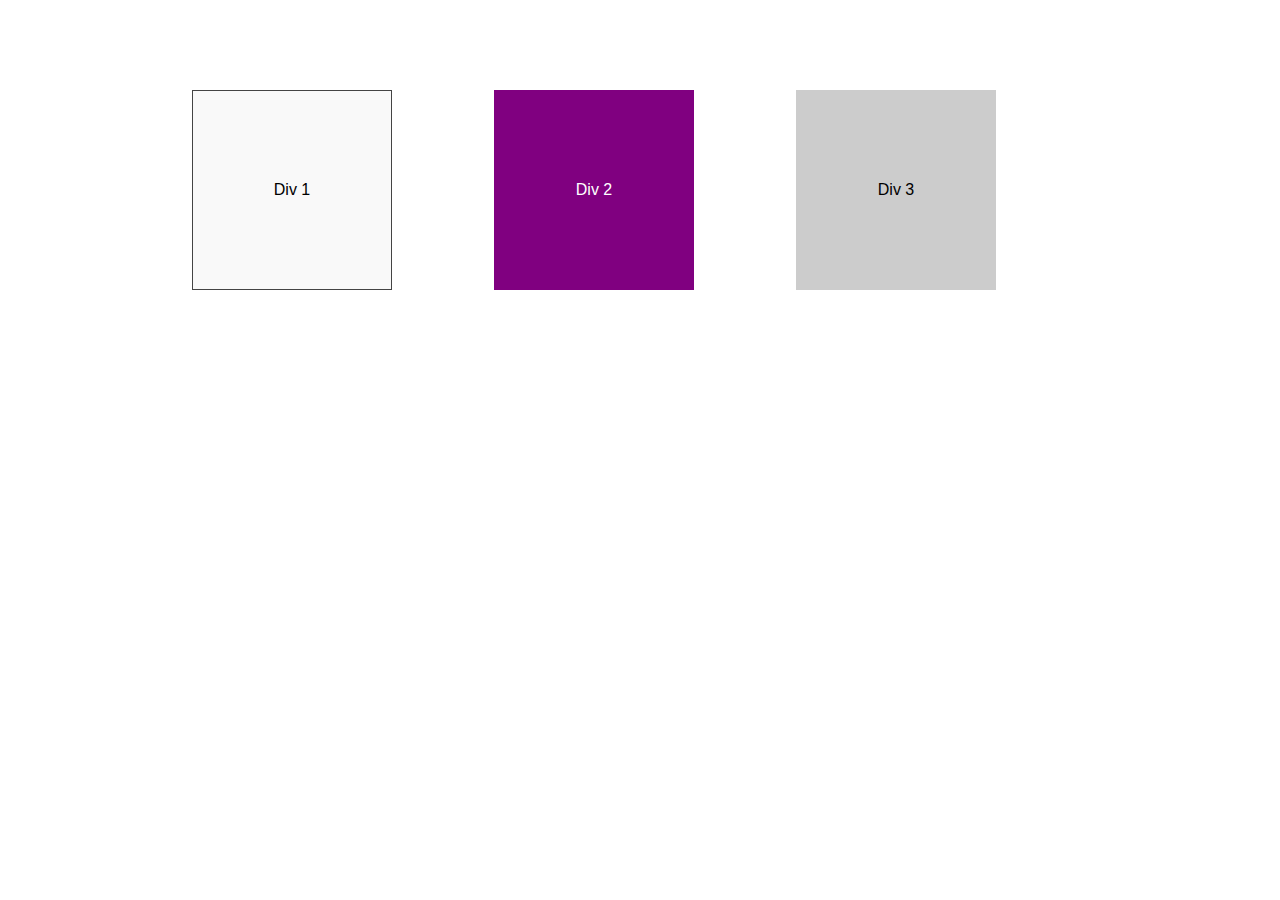
<file: tutorials/tutorial05/sample-files/02-pseudo-classes/index.html>
<!DOCTYPE html>
<html lang="en" >
<head>
  <meta charset="UTF-8">
  <title>Transitions Demo 1</title>
  <link rel="stylesheet" href="style.css">

</head>
<body>
    <div class="div1">
        <p>Div 1</p>
    </div>

    <div class="div2">
        <p> Div 2</p>
    </div>
    <div class="div3">
        <p>Div 3</p>
    </div>
</body>
</html>
</file>
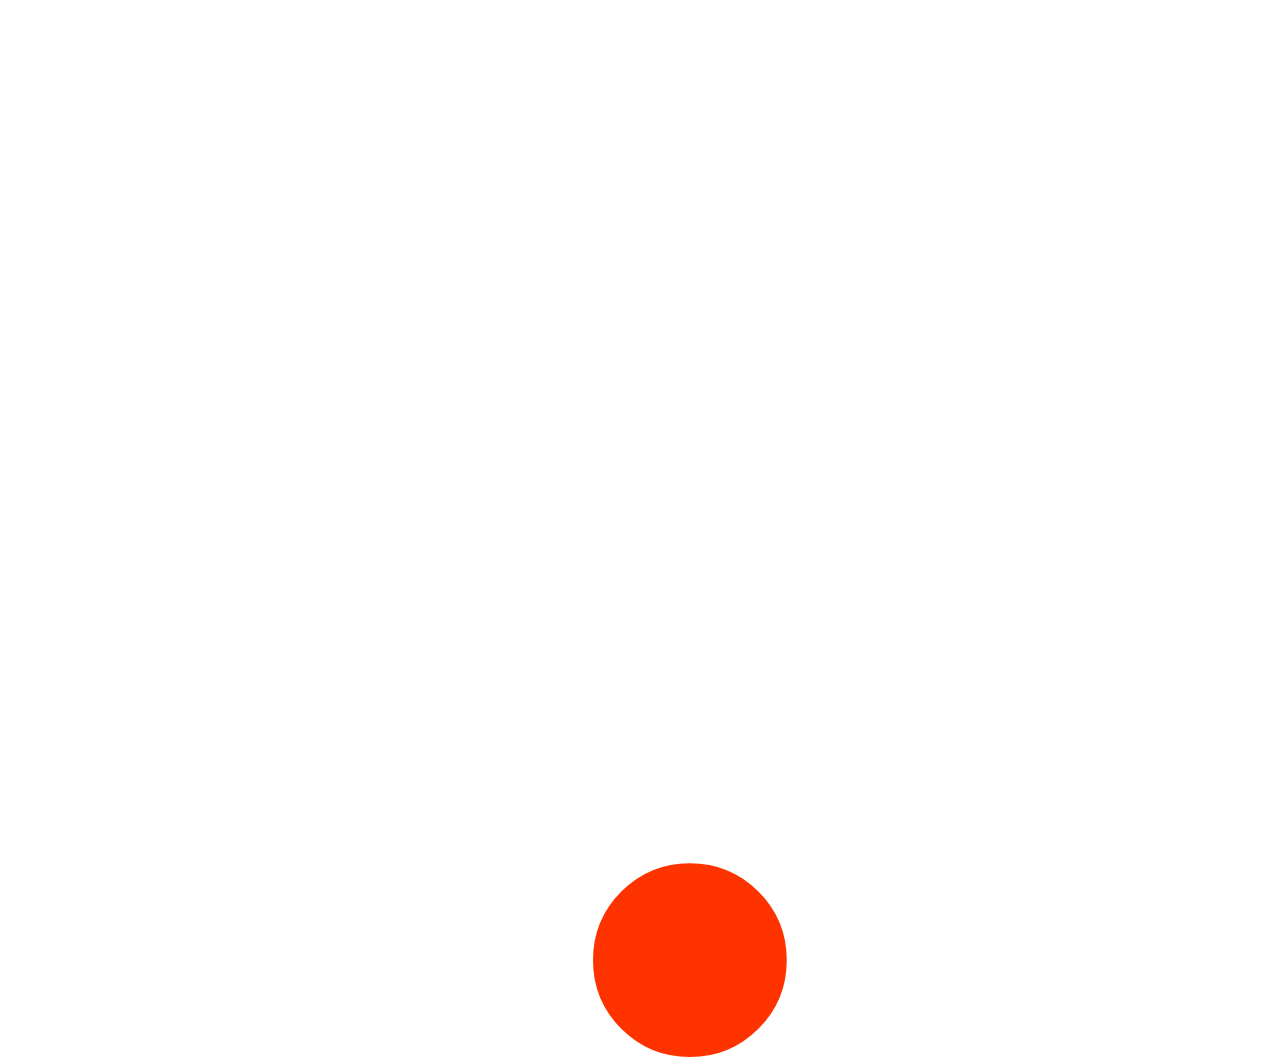
<file: tutorials/tutorial05/sample-files/04-keyframes/index.html>
<!DOCTYPE html>
<html lang="en" >
<head>
  <meta charset="UTF-8">
  <title>CodePen - Animation: KeyFrames</title>
  <link rel="stylesheet" href="style.css">

</head>
<body>
    <i id="sun" class="fas fa-circle"></i>
    <i id="cloud1" class="fas fa-cloud"></i>
    <i id="cloud2" class="fas fa-cloud"></i>
</body>
</html>
</file>
<file: style.css>
@import url('https://fonts.googleapis.com/css2?family=Great+Vibes&display=swap');

* {
    box-sizing: border-box;
}

body {
    margin: 0px;
    font-family: Arial, sans-serif;
}
header, section {
    padding: 20px;
    font-family: 'Great Vibes', cursive;
}
p, li {
    line-height: 1.5em;
}

#inspiration {
    background-color: #003333;
    padding-top: 40px;
    padding-bottom: 40px;
}
</file>
<file: quiz01/task01/styles.css>
body * {
    box-sizing: border-box;
}

body {
    margin: 0;
    font-family: Arial, Helvetica, sans-serif;
}

nav {
    display: flex;
    justify-content: space-between;
    align-items: center;
    padding: 0px 20px;
    background: #F4F4F4;
}
p {
    font-size: 1.2em;
    line-height: 1.7em;
}
ul {
    display: flex;
    list-style-type: none;
    width: 300px;
    justify-content: space-between;
}
nav a {
    text-decoration: none;
    color: black;
}
nav strong {
    border-bottom: solid 3px seagreen;
    color: seagreen;
}

header {
    background-color: seagreen;
    color: white;
    padding: 10px 15vw;
}

main {
    padding: 5vh 15vw 10vh 15vw;
    min-height: 55vh;
}

.photo-container {
    display: grid;
    grid-template-columns: repeat(3, 1fr);
    row-gap: 30px;
    column-gap: 30px;
}
.photo-container img {
    width: 100%;
}

footer {
    padding: 40px 0px;
    background: #F4F4F4;
    text-align: center;

}
</file>
<file: quiz01/task03/styles.css>
body {
    font-family: Arial, Helvetica, sans-serif;
}

main {
    height: 100vh;
    display: flex;
    flex-direction: column;
    align-items: center;
    margin: 50px;
    text-align: center;
}

section {
    border: solid 4px orangered;
    width: 200px;
    height: 75px;
    margin: 10px;


}
</file>
<file: quiz01/task04/styles.css>
body {
    font-family: Arial, Helvetica, sans-serif;
}

main {
    height: 100vh;
    display: grid;
    gap: 20px;
    margin: 20px;
    text-align: center;
}

section {
    border: solid 4px orangered;
}

#s1 {
grid-column: 1 / 3;
grid-row: 1;
}

#s2 {
grid-column: 3;
grid-row: 1 / 3;
}

#s3 {
grid-column: 1;
grid-row: 2 / 4;
}

#s4 {
grid-column: 2;
grid-row: 2;
}

#s5 {
grid-column: 2 / 4;
grid-row:  3;
}
</file>
<file: tutorials/tutorial01/style.css>
body {
    font-family: Arial, Helvetica, sans-serif;
    margin: 0;
}

.navbar {
    padding: 20px;
    background-color: #F0F0F0;
    display: flex;
    align-items: center;
    justify-content: center;
}
.navbar a, .navbar strong {
    margin-right: 15px;
}

.photo-section {
    display: flex;
    width: 100%;
    flex-direction: row;
}
.photo-section img {
    width: 32%;
    margin-right: 1.3%;
}

main {
    padding-right: 10vw;
    padding-left: 10vw;
}
</file>
<file: tutorials/tutorial04/exercise02/grid-styles.css>
body {
    margin: 0;
    font-family: Arial, Helvetica, sans-serif;
    background: pink;
}

.grid-container {
    height: 100vh;
    /* you will add addition rules for the container here  */
}

/* create your child rules here:  */
</file>
<file: tutorials/tutorial04/exercise03/style.css>
html {
    scroll-behavior: smooth;
}

body * {
    box-sizing: border-box;
}

body {
    font-family: Arial, Helvetica, sans-serif;
    margin: 0;
}

/* create additional rules below:  */
</file>
<file: tutorials/tutorial05/sample-files/01a-image-bg/styles.css>
body {
    background-image: url("img_tree.png");
    background-repeat: no-repeat;
    background-position: right bottom;
    margin-right: 200px;
    background-attachment: fixed;
  }
</file>
<file: tutorials/tutorial05/sample-files/01c-image-bg-parallax/style.css>
@import url(https://fonts.googleapis.com/css?family=Oswald:300,400,700);

body * {
    box-sizing: border-box;
}
body {
    margin: 0px;
}
p, h1, h2, h3, h4, h5 {
    margin-left: 15vw;
    margin-right: 15vw;
}
section.content {
    padding-top: 50px;
    padding-bottom: 50px;
}


/* Helpers */

.margin-top-10 {
  padding-top: 10px;
}
.margin-bot-10 {
  padding-bottom: 10px;
}

/* Typography */

h1 {
  font-family: "Oswald", sans-serif;
  font-size: 24px;
  font-weight: 400;
  text-transform: uppercase;
  color: black;
  padding: 0;
  margin: 0;
}
h2 {
  font-family: "Oswald", sans-serif;
  font-size: 70px;
  letter-spacing: 10px;
  text-align: center;
  color: white;
  font-weight: 400;
  text-transform: uppercase;
  z-index: 10;
  opacity: 0.8;
}
h3 {
  font-family: "Oswald", sans-serif;
  font-size: 14px;
  line-height: 0;
  font-weight: 400;
  letter-spacing: 8px;
  text-transform: uppercase;
  color: black;
}

p {
  font-family: "Source Sans Pro", sans-serif;
  font-weight: 400;
  font-size: 14px;
  line-height: 24px;
}

.first-character {
  font-weight: 400;
  float: left;
  font-size: 84px;
  line-height: 64px;
  padding-top: 4px;
  padding-right: 8px;
  padding-left: 3px;
  font-family: "Source Sans Pro", sans-serif;
}

.sc {
  color: #3b8595;
}
.ny {
  color: #3d3c3a;
}
.atw {
  color: #c48660;
}

/* Section - Title */

.title {
  background: white;
  padding: 60px;
  margin: 0 auto;
  text-align: center;
}
.title h1 {
  font-size: 35px;
  letter-spacing: 8px;
}

.parallax-one, .parallax-two, .parallax-three {
    padding-top: 200px;
    padding-bottom: 200px;
    width: 100%;
    background-attachment: fixed;
    background-size: cover;
    background-repeat: no-repeat;
    background-position: top center;
    /* filter: grayscale(100%); */
    /* https://www.w3schools.com/cssref/css3_pr_filter.asp */
}

.parallax-one {
  background-image: url(http://media.nj.com/southjerseyhssports/photo/girls-soccer-roundup-photo-lmn-3200-9037787jpg-a65fde8e9554fd62.jpg);
}

.parallax-two {
  background-image: url(http://static.wixstatic.com/media/847c88_c3ce55d312a42b0d1eaea5c9903d1a4f.jpg_1024);
}

.parallax-three {
  background-image: url(http://static.wixstatic.com/media/847c88_c3ce55d312a42b0d1eaea5c9903d1a4f.jpg_1024);
}
</file>
<file: tutorials/tutorial05/sample-files/02-pseudo-classes/style.css>
* {
    box-sizing: border-box;
}

body {
    font-family: Arial, Helvetica, sans-serif;
    display: grid;
    grid-template-columns: 1fr 1fr 1fr;
    margin: 10vh 15vw;
    column-gap: 10px;
}

div {
    width: 200px;
    height: 200px;
    background-color: #CCC;
    display: flex;
    justify-content: center;
    align-items: center;
}

.div1 {
    background-color: #F9F9F9;
    border: solid 1px #444;
    padding: 20px;
}

.div1:hover {
    background: #EEE;
    border: solid 5px #444;
}

.div2 {
    background: purple;
    color: white;
    /* transition: all 1s ease-out; */
}
.div2:hover {
    background: blue;
    opacity: 0.5;
}

.div3 {
    /* see 03-transitions for more examples */
    transition: all 0.2s ease-out;
}
.div3:hover {
    border-radius: 100px;
}
</file>
<file: tutorials/tutorial05/sample-files/04-keyframes/style.css>
@import url("https://fonts.googleapis.com/css?family=Roboto|Open+Sans");
@import url("https://use.fontawesome.com/releases/v5.8.1/css/all.css");


#sun {
    position: absolute;
    color: #FF3300;
    top: calc(100vh - 40px);
    left: calc(50vw - 50px); 
    font-size: 200px;
}

#cloud1 {
    position: absolute;
    color: #DDD;
    top: 20px;
    left: -150px;
    font-size: 120px;
   
    animation-timing-function: linear;
    animation-iteration-count: infinite; 
    animation-name: moveCloudRight;
    animation-delay: 1s;
    animation-duration: 12s;
}

#cloud2 {
    position: absolute;
    color: #EEE;
    top: 0px;
    left: calc(100vw + 100px);
    font-size: 60px;
}

@keyframes moveCloudRight {
    from { 
        left: -150px;
    }
    to { 
        left: calc(100vw + 100px); 
    }
}
</file>
